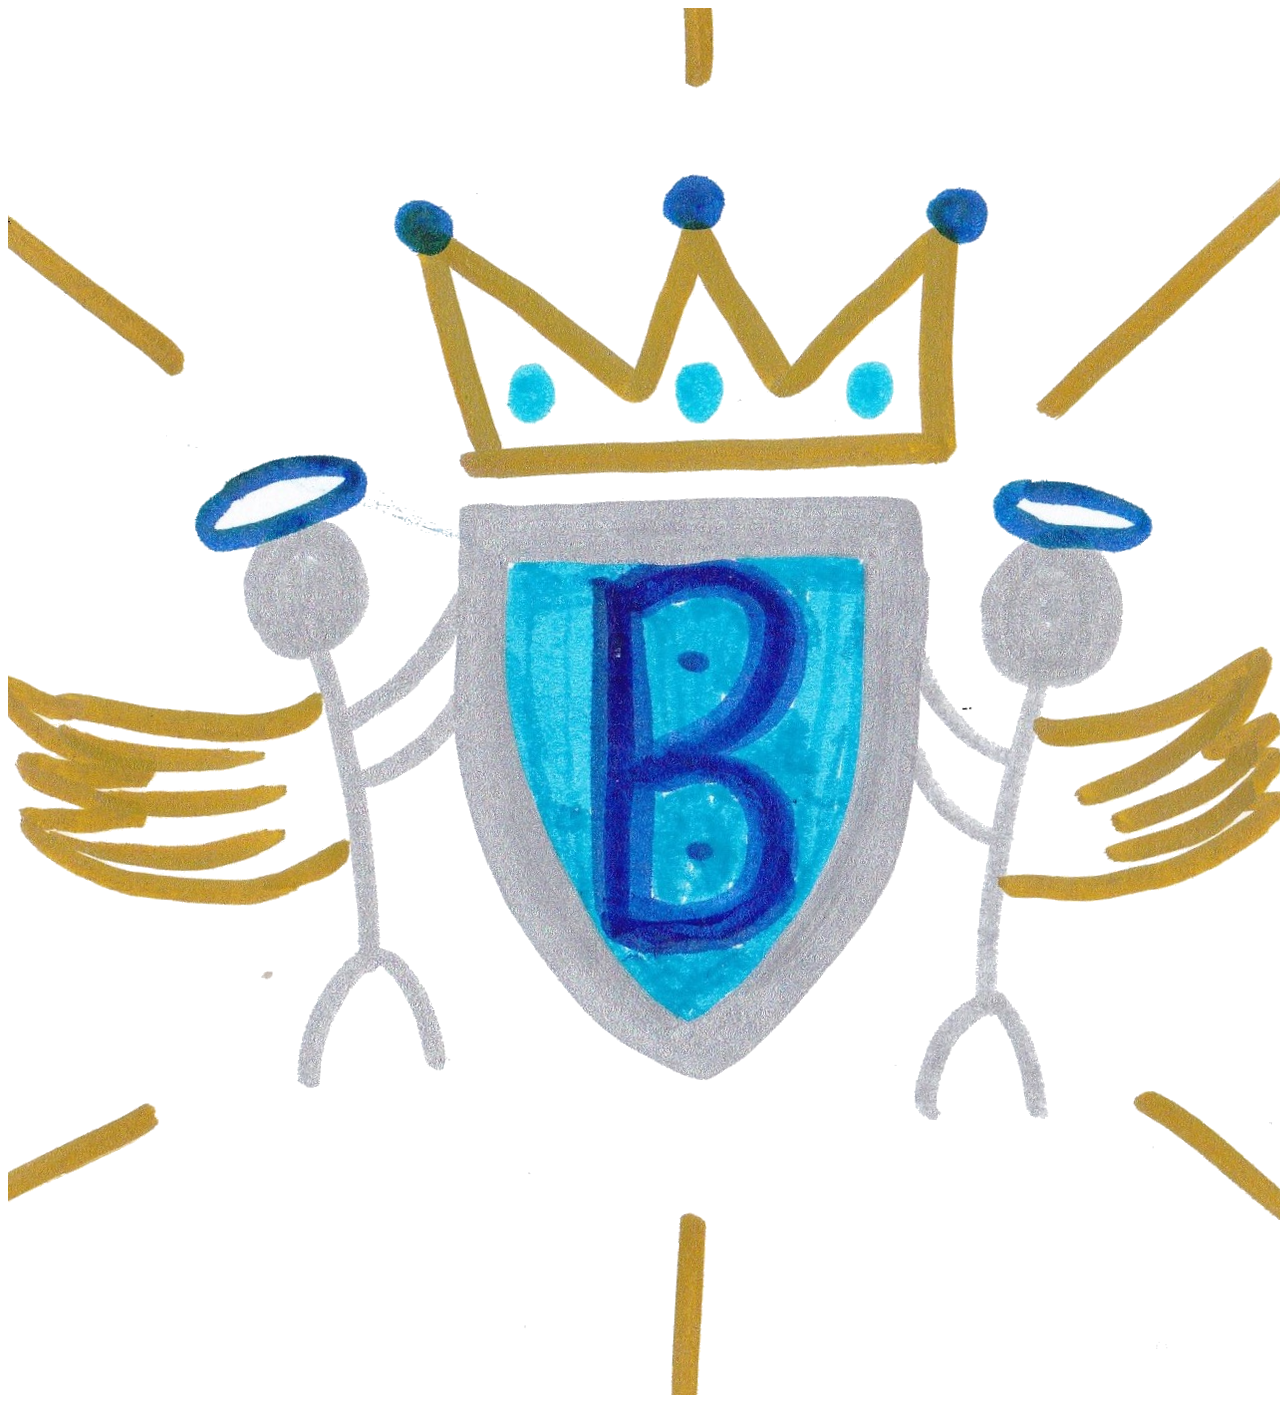
<file: index.html>
<!DOCTYPE html>

<html>


<head>
    <title>Image Site</title>
</head>
<body>   
<img src="BluegariaLogo.jpg" alt="BluegariaLogo" style="width: auto;height: auto;"> 
</body>
</html>
</file>
